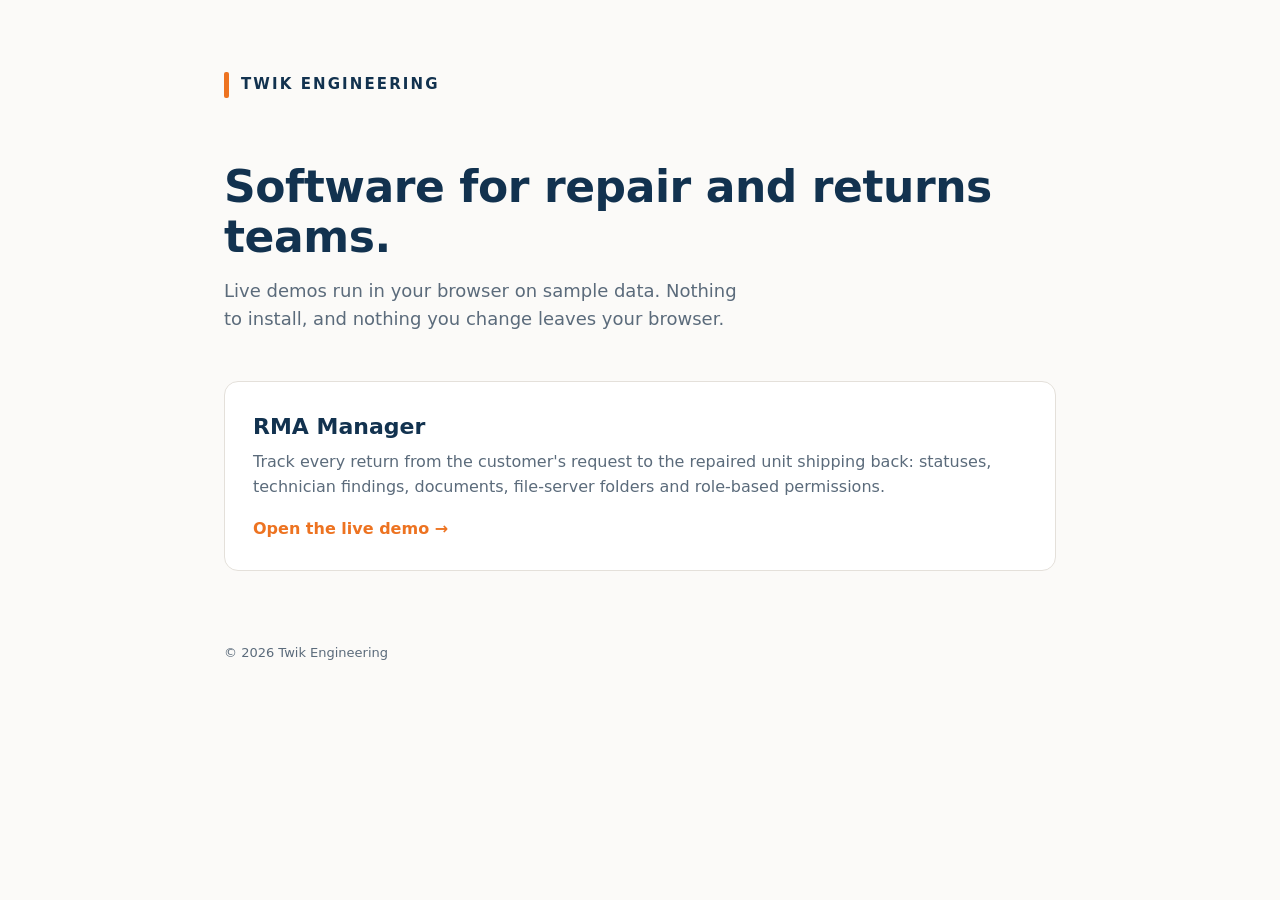
<file: index.html>
<!doctype html>
<html lang="en">
<head>
<meta charset="utf-8">
<meta name="viewport" content="width=device-width, initial-scale=1">
<title>Twik Engineering</title>
<meta name="description" content="Software for repair and returns teams. Try the RMA Manager demo.">
<style>
  :root { --ink: #12324f; --muted: #5b6b7b; --accent: #ed7321; --bg: #fbfaf8; --card: #ffffff; --line: #e4e0da; }
  @media (prefers-color-scheme: dark) {
    :root { --ink: #e8eef4; --muted: #9aa8b6; --bg: #11161c; --card: #19212a; --line: #2a3440; }
  }
  * { box-sizing: border-box; }
  body { margin: 0; background: var(--bg); color: var(--ink); font: 16px/1.55 system-ui, -apple-system, "Segoe UI", sans-serif; }
  main { max-width: 880px; margin: 0 auto; padding: 72px 24px 96px; }
  .mark { display: inline-flex; align-items: center; gap: 12px; font-weight: 800; letter-spacing: .14em; text-transform: uppercase; font-size: 15px; }
  .mark i { width: 5px; height: 26px; background: var(--accent); border-radius: 2px; }
  h1 { font-size: clamp(30px, 5vw, 44px); line-height: 1.15; margin: 56px 0 14px; letter-spacing: -.01em; }
  p.lead { color: var(--muted); font-size: 18px; max-width: 46ch; margin: 0 0 48px; }
  .card { display: block; background: var(--card); border: 1px solid var(--line); border-radius: 14px; padding: 28px; text-decoration: none; color: inherit; transition: border-color .15s ease; }
  .card:hover, .card:focus-visible { border-color: var(--accent); outline: none; }
  .card h2 { margin: 0 0 6px; font-size: 22px; }
  .card p { margin: 0 0 18px; color: var(--muted); }
  .card span { color: var(--accent); font-weight: 600; }
  footer { margin-top: 72px; color: var(--muted); font-size: 13px; }
</style>
</head>
<body>
<main>
  <div class="mark"><i></i>Twik Engineering</div>
  <h1>Software for repair and returns teams.</h1>
  <p class="lead">Live demos run in your browser on sample data. Nothing to install, and nothing you change leaves your browser.</p>

  <a class="card" href="rma-manager/">
    <h2>RMA Manager</h2>
    <p>Track every return from the customer's request to the repaired unit shipping back: statuses, technician findings, documents, file-server folders and role-based permissions.</p>
    <span>Open the live demo →</span>
  </a>

  <footer>© 2026 Twik Engineering</footer>
</main>
</body>
</html>
</file>
